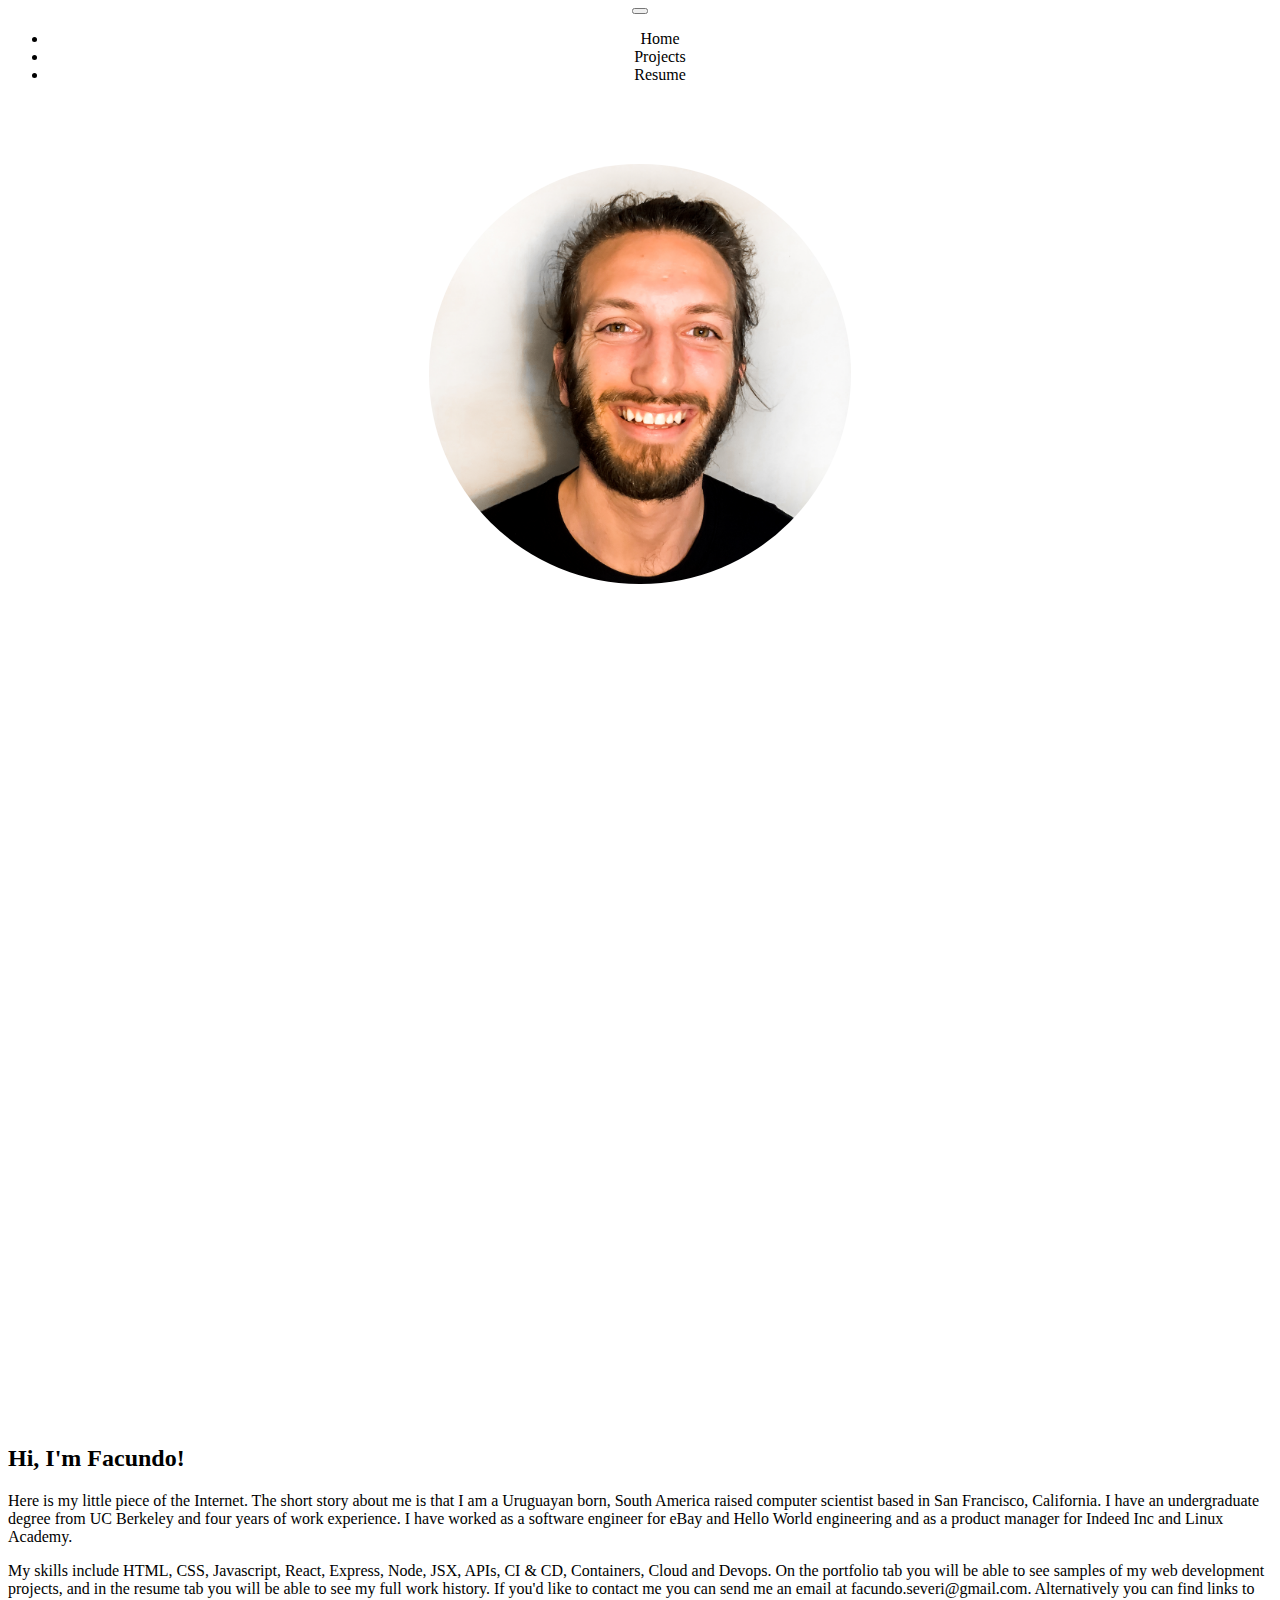
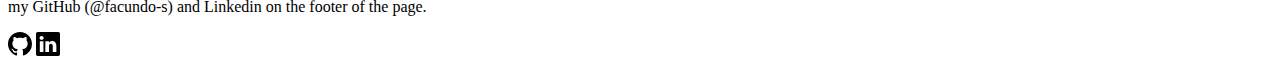
<file: index.html>
<html>
  <head>
    <!-- Bootstrap CSS -->
    <link
      href="https://cdn.jsdelivr.net/npm/bootstrap@5.0.0-beta3/dist/css/bootstrap.min.css"
      rel="stylesheet"
      integrity="sha384-eOJMYsd53ii+scO/bJGFsiCZc+5NDVN2yr8+0RDqr0Ql0h+rP48ckxlpbzKgwra6"
      crossorigin="anonymous"
    />
    <link href="styles.css" rel="stylesheet" />
    <link rel="icon" href="assets/icon.png" />
    <title>Home | Facundo Severi</title>
  </head>
  <body>
    <nav
      class="navbar fixed-top navbar-expand-lg navbar-light bg-light"
      aria-label="Tenth navbar example"
    >
      <div class="container-fluid">
        <button
          class="navbar-toggler"
          type="button"
          data-bs-toggle="collapse"
          data-bs-target="#navbarsExample08"
          aria-controls="navbarsExample08"
          aria-expanded="false"
          aria-label="Toggle navigation"
        >
          <span class="navbar-toggler-icon"></span>
        </button>

        <div
          class="collapse navbar-collapse justify-content-md-center"
          id="navbarsExample08"
        >
          <ul class="navbar-nav">
            <li class="nav-item">
              <a class="nav-link" href="#">Home</a>
            </li>
            <li class="nav-item">
              <a class="nav-link" href="projects.html">Projects</a>
            </li>
            <li class="nav-item">
              <a class="nav-link" href="resume.html">Resume</a>
            </li>
          </ul>
        </div>
      </div>
    </nav>

    <div class="container py-4">
      <h1 id="filler">filler</h1>

      <div class="row align-items-md-stretch">
        <div class="col-md-6">
          <div class="h-100 p-5 text-black border bg-light rounded-3">
            <div class="grid_container">
              <img id="myphoto" src="assets/facu_foto.png" />
              <iframe id="myvideo"
                width="100%"
                height="315"
                src="https://www.youtube.com/embed/_-TsyWgVc-I?rel=0&modestbranding=1&fs=0"
                title="YouTube video player"
                frameborder="0"
                allow="accelerometer; autoplay; clipboard-write; encrypted-media; gyroscope; picture-in-picture"
                allowfullscreen
              ></iframe>
            </div>
          </div>
        </div>
        <div class="col-md-6">
          <div class="h-100 p-5 bg-light border rounded-3">
            <h2>Hi, I'm Facundo!</h2>
            <p>
              Here is my little piece of the Internet. The short story about me
              is that I am a Uruguayan born, South America raised computer
              scientist based in San Francisco, California. I have an
              undergraduate degree from UC Berkeley and four years of work
              experience. I have worked as a software engineer for eBay and
              Hello World engineering and as a product manager for Indeed Inc
              and Linux Academy.
            </p>
            <p>
              My skills include HTML, CSS, Javascript, React, Express, Node,
              JSX, APIs, CI & CD, Containers, Cloud and Devops. On the portfolio
              tab you will be able to see samples of my web development
              projects, and in the resume tab you will be able to see my full
              work history. If you'd like to contact me you can send me an email
              at facundo.severi@gmail.com. Alternatively you can find links to
              my GitHub (@facundo-s) and Linkedin on the footer of the page.
            </p>
          </div>
        </div>
      </div>

      <footer class="pt-3 mt-4 text-muted text-center border-top">
        <a href="https://github.com/facundo-s">
          <svg
            xmlns="http://www.w3.org/2000/svg"
            width="24"
            height="24"
            fill="currentColor"
            class="bi bi-github"
            viewBox="0 0 16 16"
          >
            <path
              d="M8 0C3.58 0 0 3.58 0 8c0 3.54 2.29 6.53 5.47 7.59.4.07.55-.17.55-.38 0-.19-.01-.82-.01-1.49-2.01.37-2.53-.49-2.69-.94-.09-.23-.48-.94-.82-1.13-.28-.15-.68-.52-.01-.53.63-.01 1.08.58 1.23.82.72 1.21 1.87.87 2.33.66.07-.52.28-.87.51-1.07-1.78-.2-3.64-.89-3.64-3.95 0-.87.31-1.59.82-2.15-.08-.2-.36-1.02.08-2.12 0 0 .67-.21 2.2.82.64-.18 1.32-.27 2-.27.68 0 1.36.09 2 .27 1.53-1.04 2.2-.82 2.2-.82.44 1.1.16 1.92.08 2.12.51.56.82 1.27.82 2.15 0 3.07-1.87 3.75-3.65 3.95.29.25.54.73.54 1.48 0 1.07-.01 1.93-.01 2.2 0 .21.15.46.55.38A8.012 8.012 0 0 0 16 8c0-4.42-3.58-8-8-8z"
            />
          </svg>
        </a>
        <a href="https://www.linkedin.com/in/facundoseveri/">
          <svg
            xmlns="http://www.w3.org/2000/svg"
            width="24"
            height="24"
            fill="currentColor"
            class="bi bi-linkedin"
            viewBox="0 0 16 16"
          >
            <path
              d="M0 1.146C0 .513.526 0 1.175 0h13.65C15.474 0 16 .513 16 1.146v13.708c0 .633-.526 1.146-1.175 1.146H1.175C.526 16 0 15.487 0 14.854V1.146zm4.943 12.248V6.169H2.542v7.225h2.401zm-1.2-8.212c.837 0 1.358-.554 1.358-1.248-.015-.709-.52-1.248-1.342-1.248-.822 0-1.359.54-1.359 1.248 0 .694.521 1.248 1.327 1.248h.016zm4.908 8.212V9.359c0-.216.016-.432.08-.586.173-.431.568-.878 1.232-.878.869 0 1.216.662 1.216 1.634v3.865h2.401V9.25c0-2.22-1.184-3.252-2.764-3.252-1.274 0-1.845.7-2.165 1.193v.025h-.016a5.54 5.54 0 0 1 .016-.025V6.169h-2.4c.03.678 0 7.225 0 7.225h2.4z"
            />
          </svg>
        </a>
      </footer>
    </div>

    <!-- Bootstrap Bundle with Popper -->
    <script
      src="https://cdn.jsdelivr.net/npm/bootstrap@5.0.0-beta3/dist/js/bootstrap.bundle.min.js"
      integrity="sha384-JEW9xMcG8R+pH31jmWH6WWP0WintQrMb4s7ZOdauHnUtxwoG2vI5DkLtS3qm9Ekf"
      crossorigin="anonymous"
    ></script>
  </body>
</html>
</file>
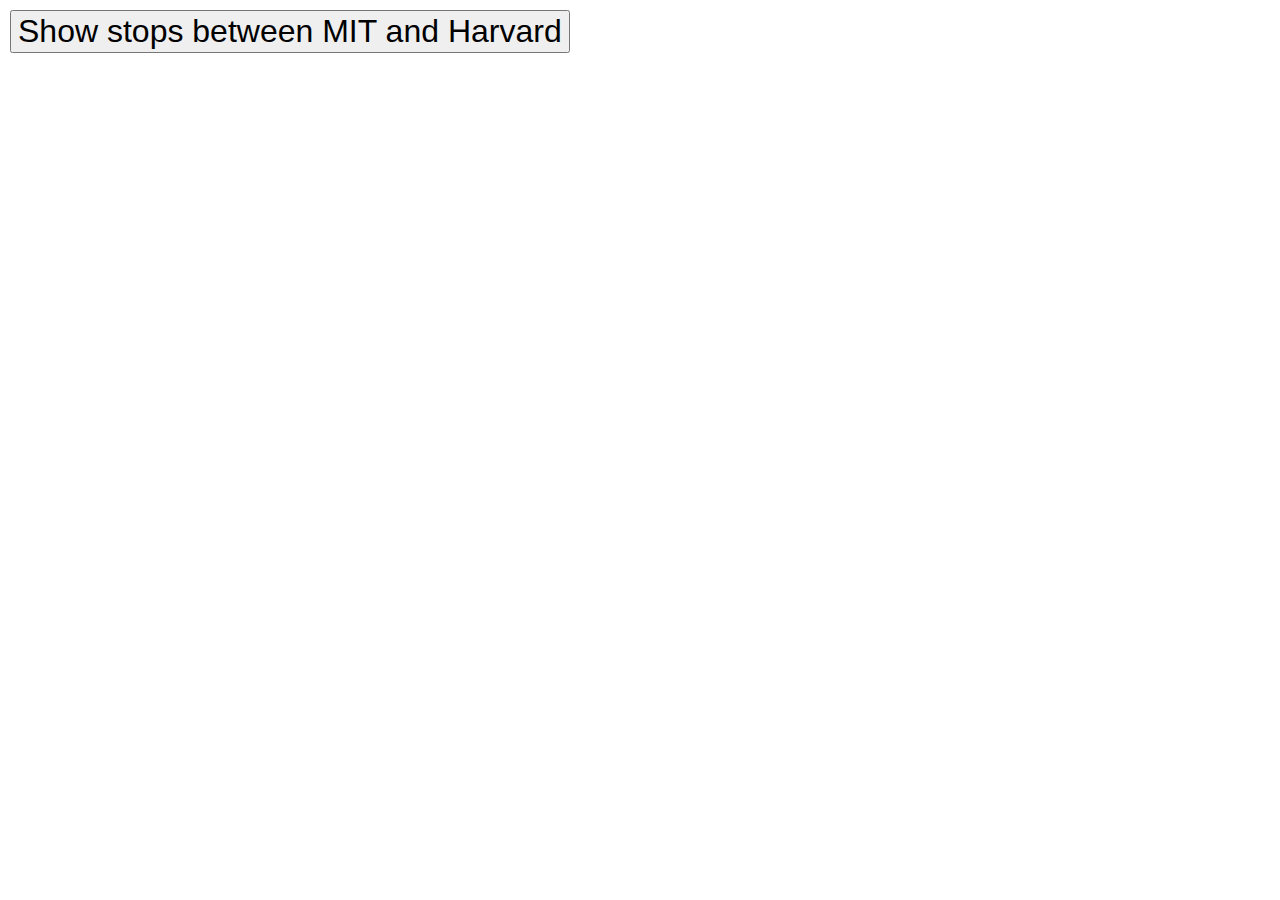
<file: busstops/index.html>
<!DOCTYPE html>
<html>

<head>
    <meta charset="utf-8" />
    <title>Map Animation</title>
    <meta name="viewport" content="initial-scale=1,maximum-scale=1,user-scalable=no" />
    <script src="https://api.mapbox.com/mapbox-gl-js/v1.11.0/mapbox-gl.js"></script>
    <link href="https://api.mapbox.com/mapbox-gl-js/v1.11.0/mapbox-gl.css" rel="stylesheet" />
    <link href="./styles.css" rel="stylesheet" />
</head>

<body>
    <div id="map"></div>
    <div class="map-overlay top">
        <button style="font-size: 2em" onclick="move()">
            Show stops between MIT and Harvard
        </button>
    </div>
    <script src="./mapanimation.js"></script>
</body>

</html>
</file>
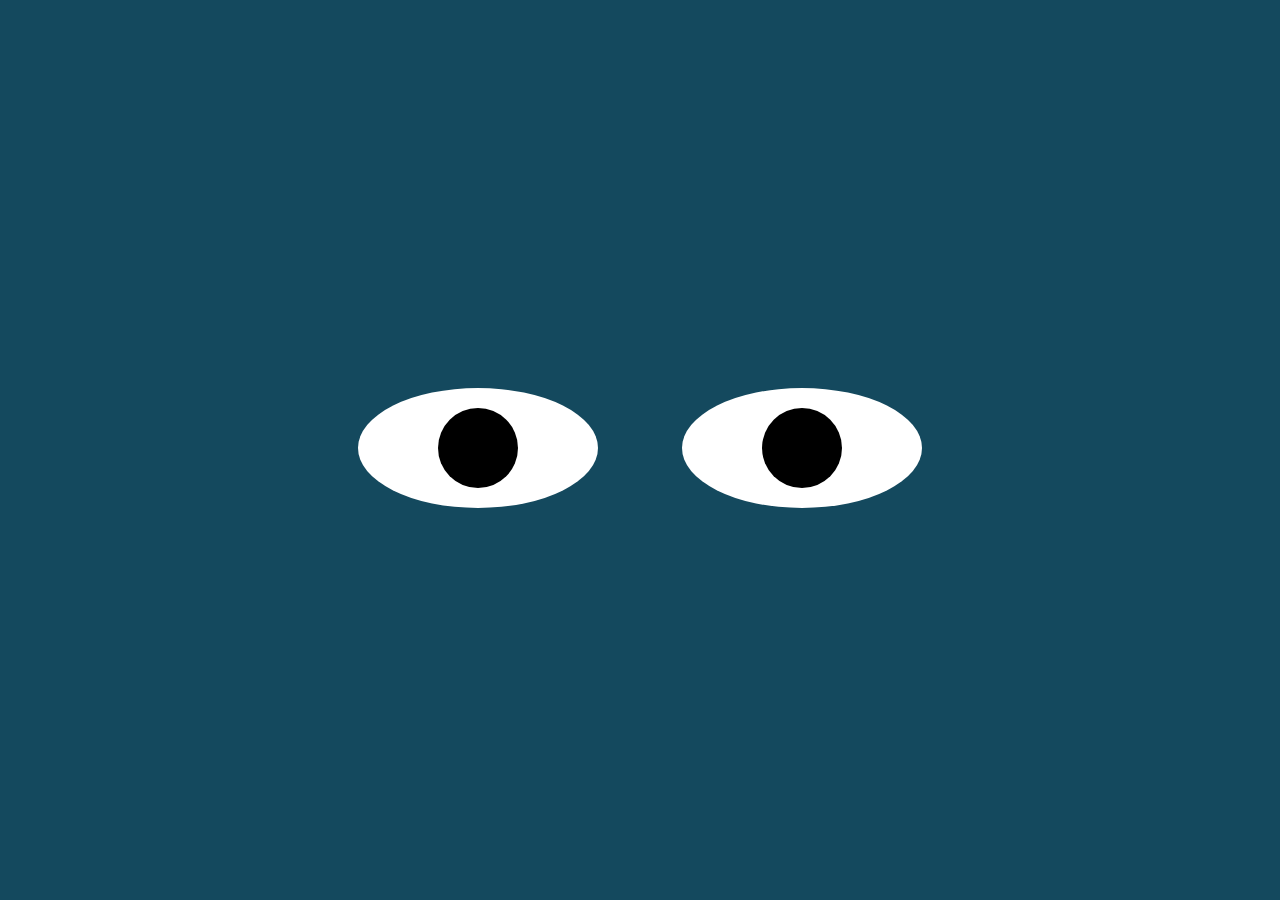
<file: eyes/index.html>
<html>

<head>
    <link rel="stylesheet" type="text/css" href="./styles.css">
</head>

<body>
    <div class="eyes">
        <div class="eye">
            <div class="ball"></div>
        </div>
        <div class="eye">
            <div class="ball"></div>
        </div>
    </div>
</body>
<script src="./eyes.js"></script>

</html>
</file>
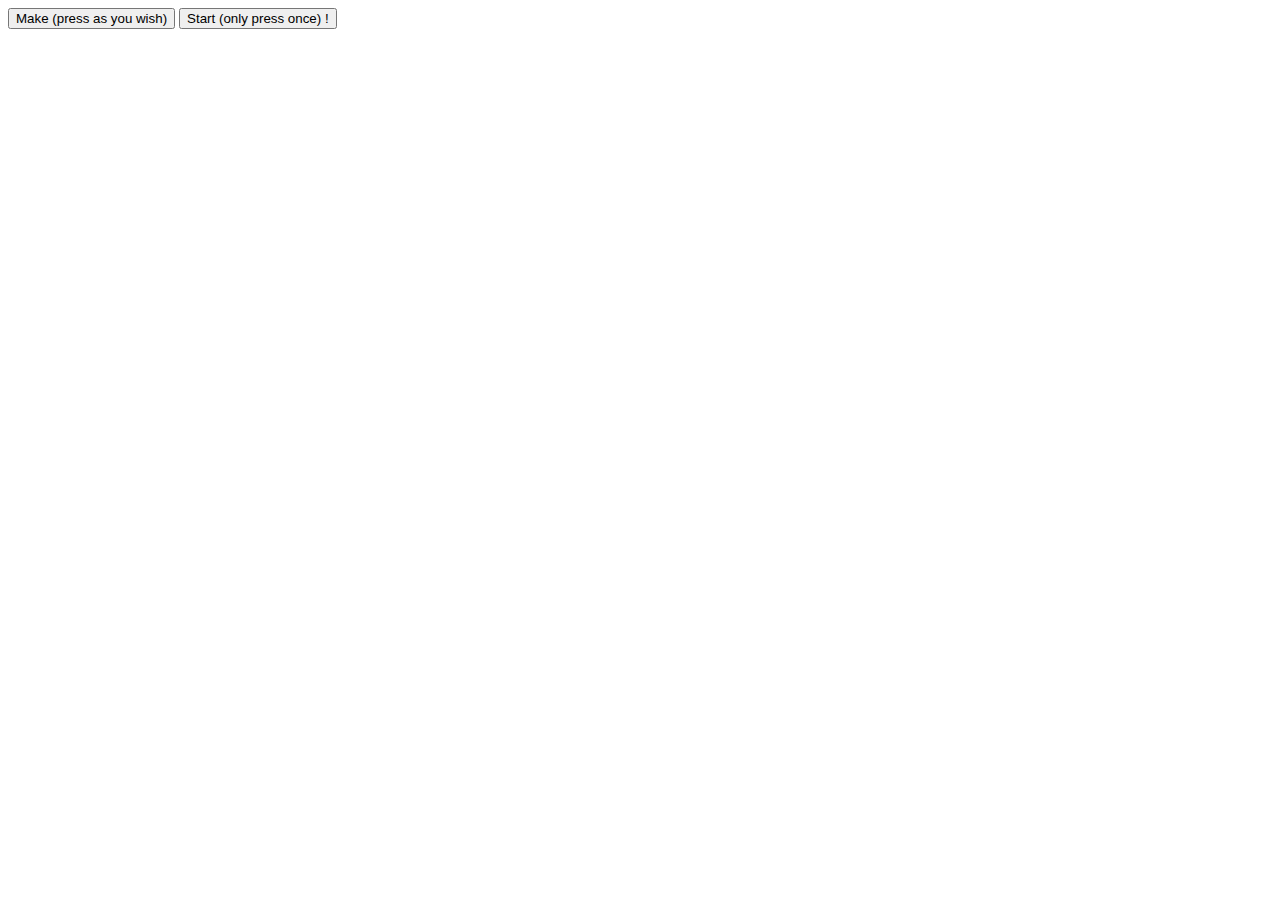
<file: pacman/index.html>
<html>

<head>
    <title>PacMan Animation</title>
    
</head>

<body>
    <button onclick="makeOne()">Make (press as you wish)</button>
    <button onclick="update()">Start (only press once) !</button>
    <div id="game"></div>
    
    <script src="./pacmen.js"></script>
</body>

</html>
</file>
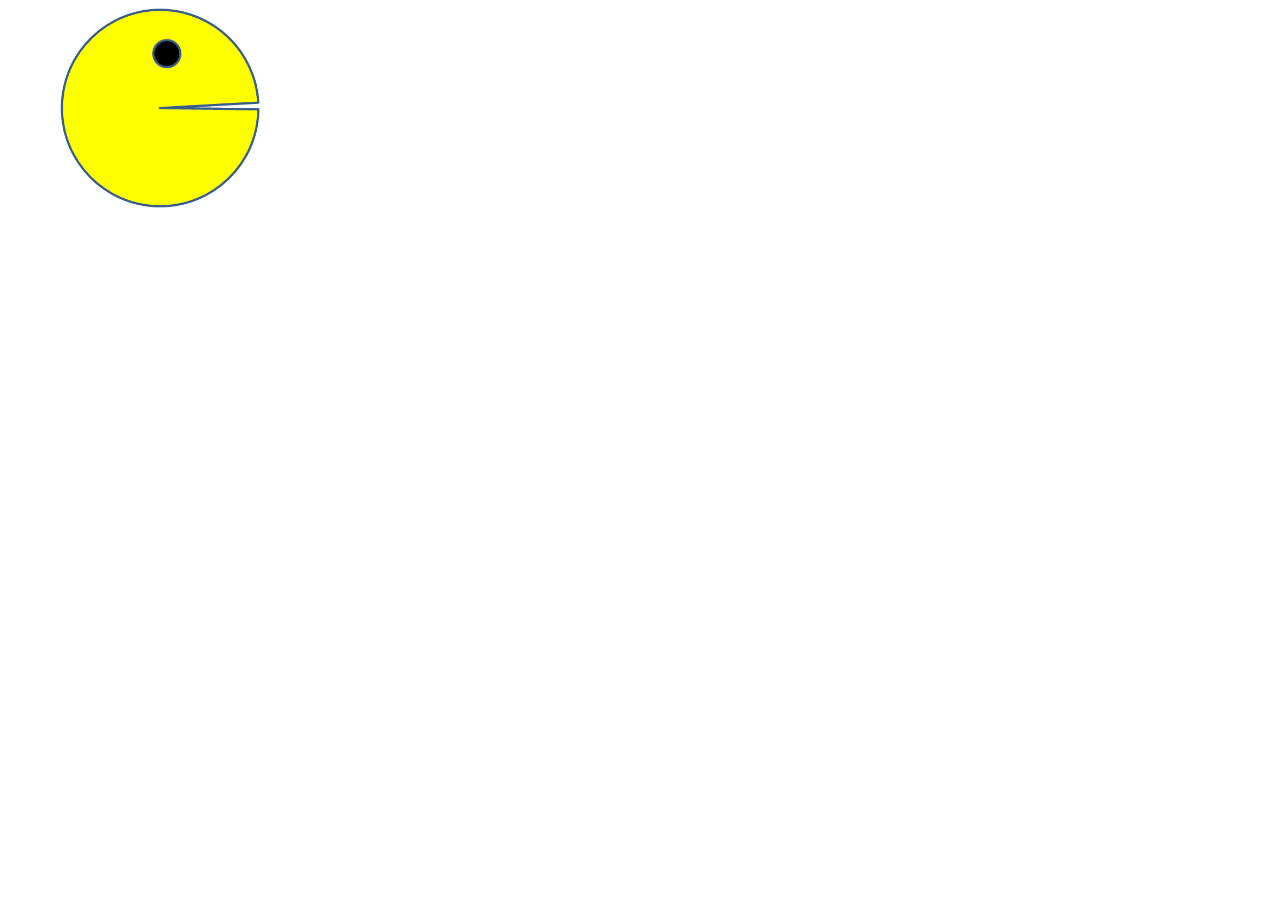
<file: pacman_single/index.html>
<html>

<head>
    <title>PacMan Animation</title>
    <script src="./pacman.js"></script>
</head>

<body>
    <img id="PacMan" src="images/PacMan1.png" width='200' onclick="Run()" style="position:absolute"> </img>
</body>

</html>
</file>
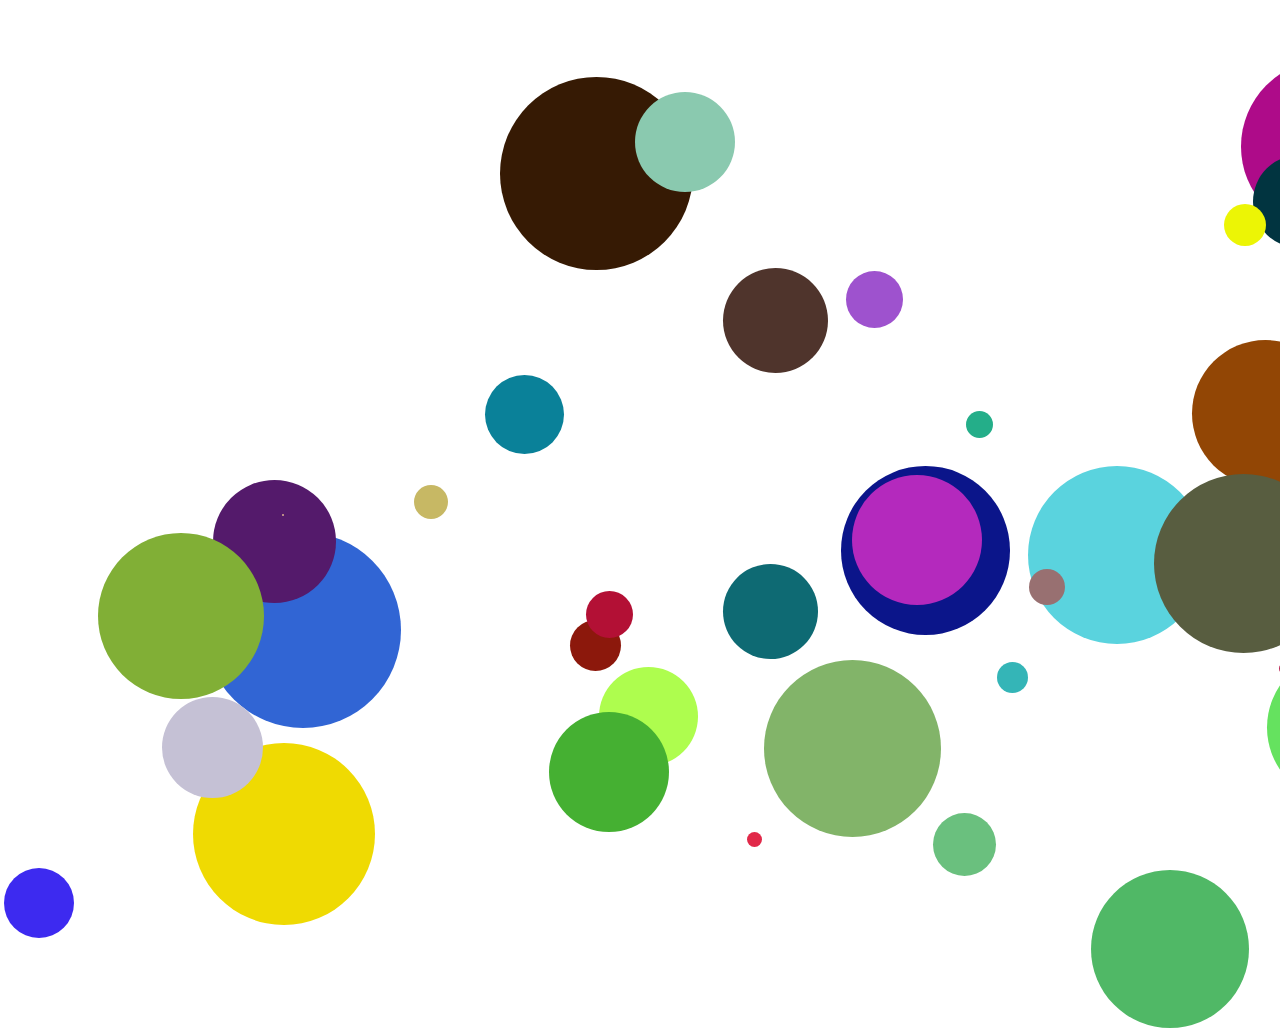
<file: bouncy_ball/random_balls/index.html>
<!DOCTYPE html>
<html lang="en">
<head>
    <meta charset="UTF-8">
    <meta http-equiv="X-UA-Compatible" content="IE=edge">
    <meta name="viewport" content="width=device-width, initial-scale=1.0">
    <title>The Blob Game</title>
</head>
<body>
    
</body>
<script src="./ball.js"></script>
<script src="./magic.js"></script>
<script src="./blob_game.js"></script>
</html>
</file>
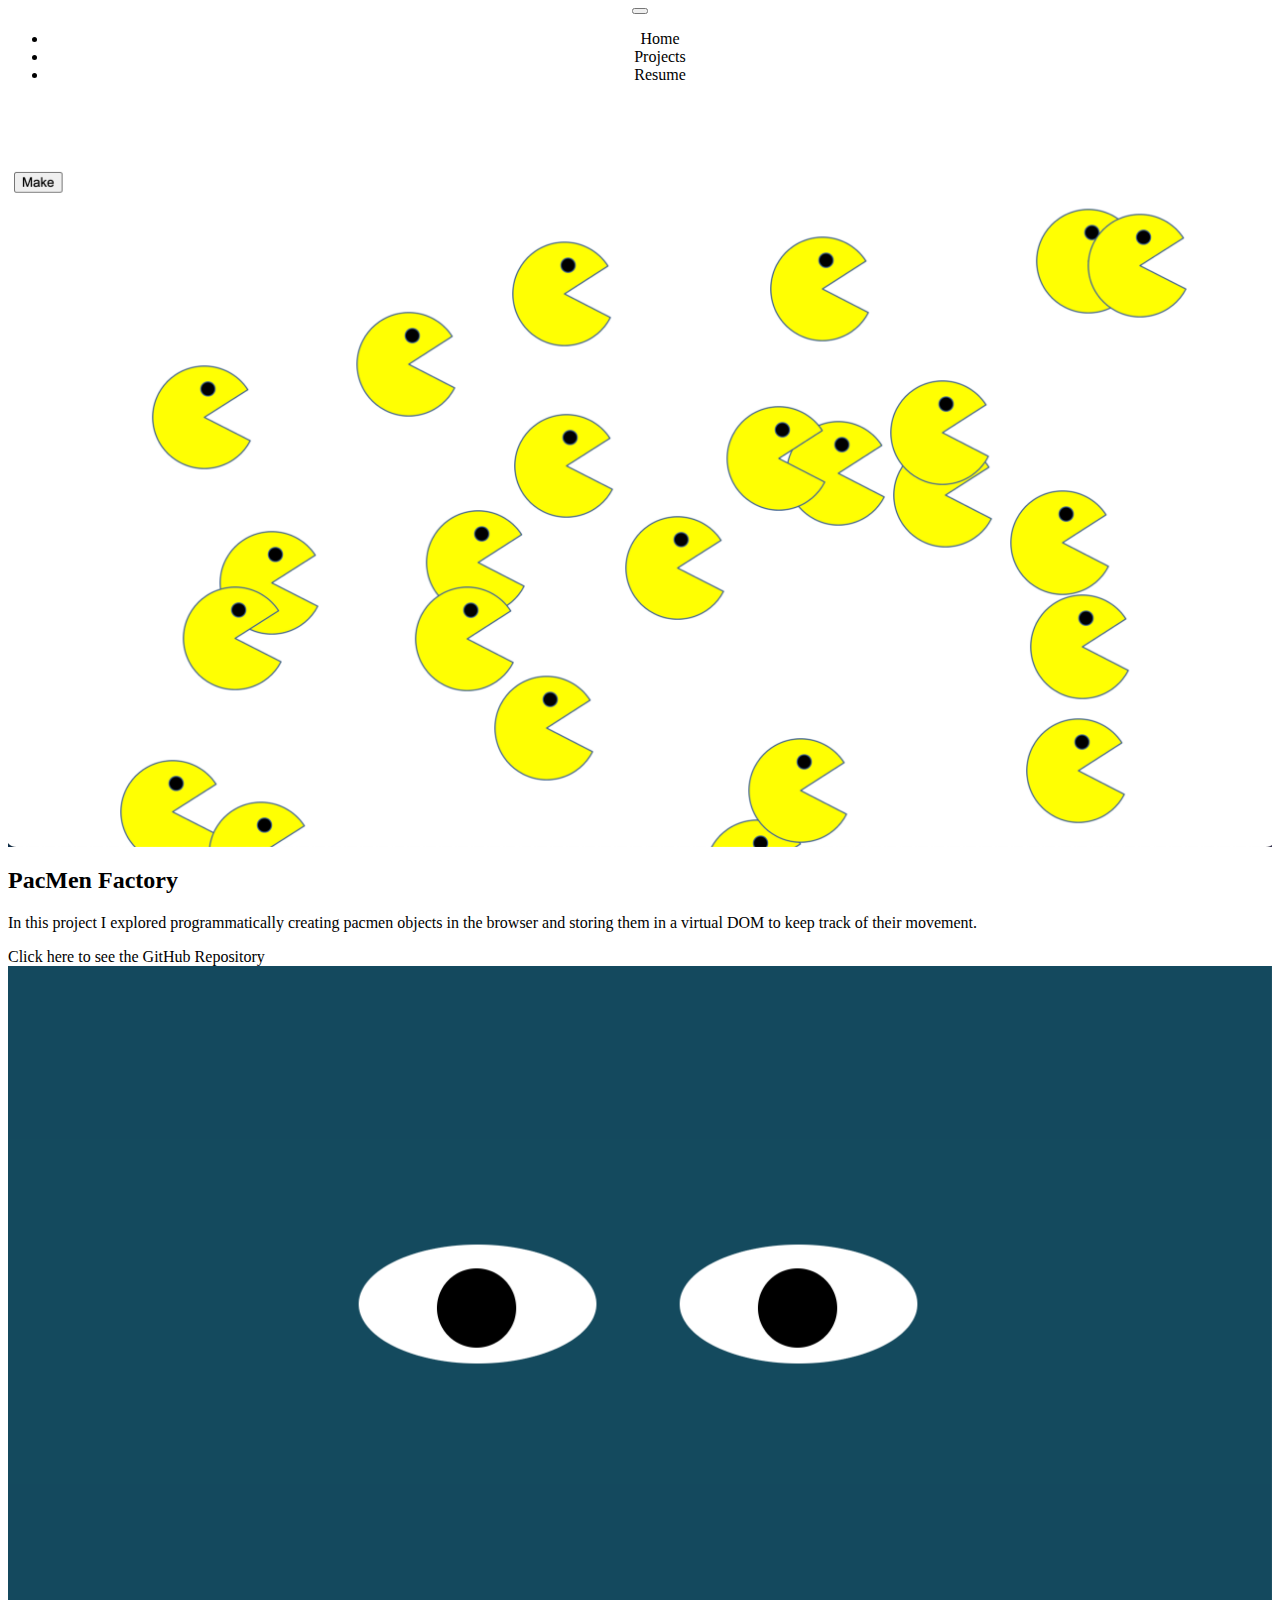
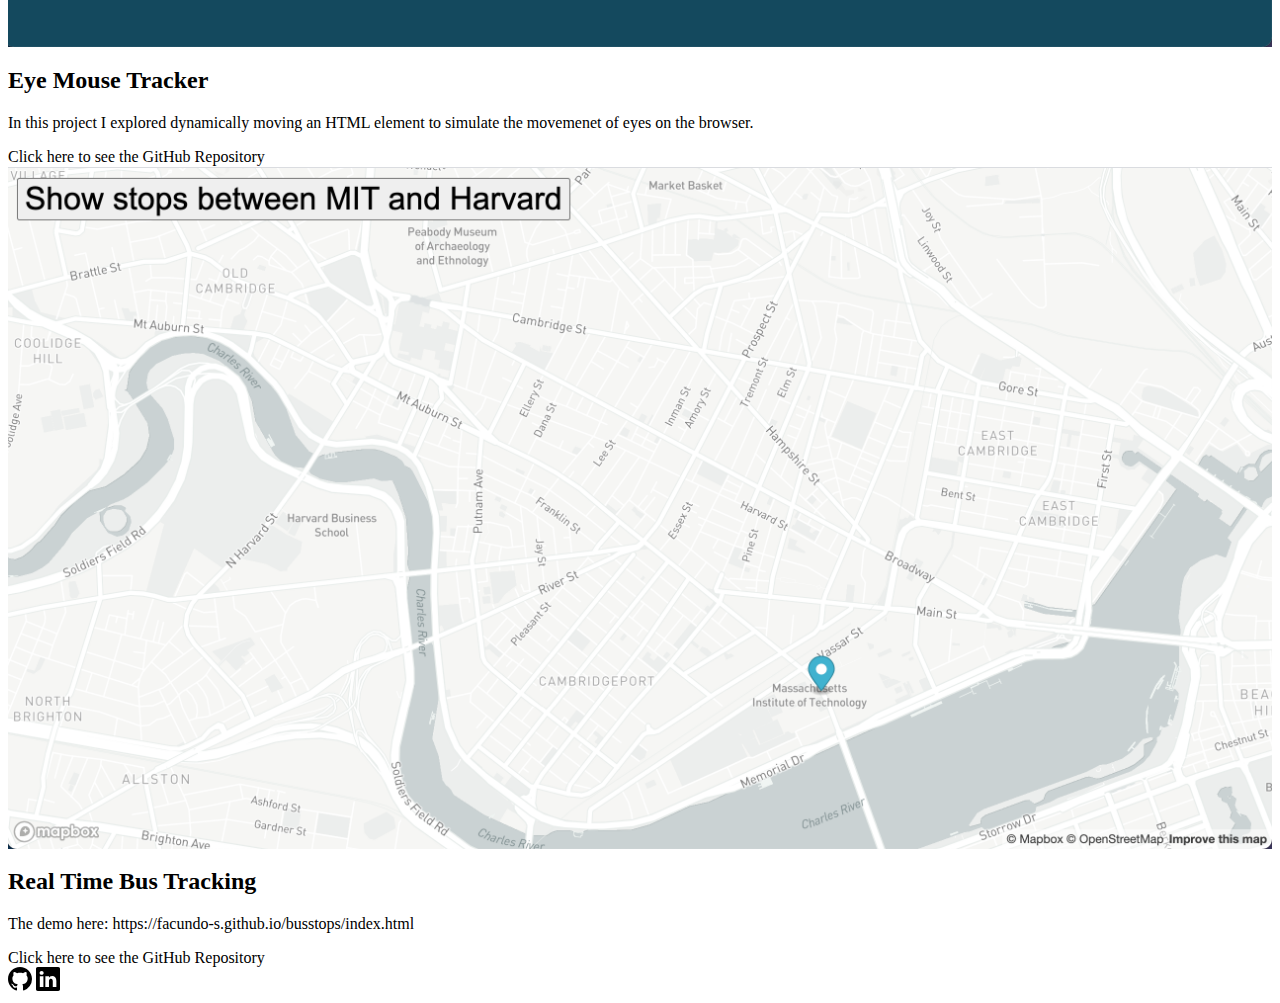
<file: projects.html>
<html>
  <head>
    <link
      href="https://cdn.jsdelivr.net/npm/bootstrap@5.0.0-beta3/dist/css/bootstrap.min.css"
      rel="stylesheet"
      integrity="sha384-eOJMYsd53ii+scO/bJGFsiCZc+5NDVN2yr8+0RDqr0Ql0h+rP48ckxlpbzKgwra6"
      crossorigin="anonymous"
    />
    <link href="styles.css" rel="stylesheet" />
    <link rel="icon" href="assets/icon.png" />
    <title>Projects | Facundo Severi</title>
  </head>
  <body>
    <nav
      class="navbar fixed-top navbar-expand-lg navbar-light bg-light"
      aria-label="Tenth navbar example"
    >
      <div class="container-fluid">
        <button
          class="navbar-toggler"
          type="button"
          data-bs-toggle="collapse"
          data-bs-target="#navbarsExample08"
          aria-controls="navbarsExample08"
          aria-expanded="false"
          aria-label="Toggle navigation"
        >
          <span class="navbar-toggler-icon"></span>
        </button>

        <div
          class="collapse navbar-collapse justify-content-md-center"
          id="navbarsExample08"
        >
          <ul class="navbar-nav">
            <li class="nav-item">
              <a class="nav-link" href="index.html">Home</a>
            </li>
            <li class="nav-item">
              <a class="nav-link" href="projects.html">Projects</a>
            </li>
            <li class="nav-item">
              <a class="nav-link" href="resume.html">Resume</a>
            </li>
          </ul>
        </div>
      </div>
    </nav>

    <h1 id="filler">filler</h1>

    <div class="container py-4">
      <div class="p-5 mb-4 bg-light rounded-3">
        <div class="row align-items-md-stretch">
          <div class="col-md-6">
            <div class="h-100 p-5 text-black bg-light rounded-3">
              <img class="project_image" src="assets/pacmen.png" />
            </div>
          </div>
          <div class="col-md-6">
            <div class="h-100 p-5 bg-light border rounded-3">
              <h2>PacMen Factory</h2>
              <p>
                In this project I explored programmatically creating pacmen
                objects in the browser and storing them in a virtual DOM to keep
                track of their movement.
              </p>
              <a
                href="https://github.com/facundo-s/facundo-s.github.io/tree/master/pacman"
                >Click here to see the GitHub Repository</a
              >
            </div>
          </div>
        </div>
      </div>
      <div class="p-5 mb-4 bg-light rounded-3">
        <div class="row align-items-md-stretch">
          <div class="col-md-6">
            <div class="h-100 p-5 text-black bg-light rounded-3">
              <img src="assets/eyes.png" class="project_image" />
            </div>
          </div>
          <div class="col-md-6">
            <div class="h-100 p-5 bg-light border rounded-3">
              <h2>Eye Mouse Tracker</h2>
              <p>
                In this project I explored dynamically moving an HTML element to
                simulate the movemenet of eyes on the browser.
              </p>
              <a
                href="https://github.com/facundo-s/facundo-s.github.io/tree/master/eyes"
                >Click here to see the GitHub Repository</a
              >
            </div>
          </div>
        </div>
      </div>

      <div class="p-5 mb-4 bg-light rounded-3">
        <div class="row align-items-md-stretch">
          <div class="col-md-6">
            <div class="h-100 p-5 text-black bg-light rounded-3">
              <img src="assets/bus.png" class="project_image" />
            </div>
          </div>
          <div class="col-md-6">
            <div class="h-100 p-5 bg-light border rounded-3">
              <h2>Real Time Bus Tracking</h2>
              <p>
                The demo here: https://facundo-s.github.io/busstops/index.html
              </p>
              <a
                href="https://github.com/facundo-s/facundo-s.github.io/tree/master/busstops"
                >Click here to see the GitHub Repository</a
              >
            </div>
          </div>
        </div>
      </div>
    </div>

    <footer class="pt-3 mt-4 text-muted text-center border-top">
      <a href="https://github.com/facundo-s">
        <svg
          xmlns="http://www.w3.org/2000/svg"
          width="24"
          height="24"
          fill="currentColor"
          class="bi bi-github"
          viewBox="0 0 16 16"
        >
          <path
            d="M8 0C3.58 0 0 3.58 0 8c0 3.54 2.29 6.53 5.47 7.59.4.07.55-.17.55-.38 0-.19-.01-.82-.01-1.49-2.01.37-2.53-.49-2.69-.94-.09-.23-.48-.94-.82-1.13-.28-.15-.68-.52-.01-.53.63-.01 1.08.58 1.23.82.72 1.21 1.87.87 2.33.66.07-.52.28-.87.51-1.07-1.78-.2-3.64-.89-3.64-3.95 0-.87.31-1.59.82-2.15-.08-.2-.36-1.02.08-2.12 0 0 .67-.21 2.2.82.64-.18 1.32-.27 2-.27.68 0 1.36.09 2 .27 1.53-1.04 2.2-.82 2.2-.82.44 1.1.16 1.92.08 2.12.51.56.82 1.27.82 2.15 0 3.07-1.87 3.75-3.65 3.95.29.25.54.73.54 1.48 0 1.07-.01 1.93-.01 2.2 0 .21.15.46.55.38A8.012 8.012 0 0 0 16 8c0-4.42-3.58-8-8-8z"
          />
        </svg>
      </a>
      <a href="https://www.linkedin.com/in/facundoseveri/">
        <svg
          xmlns="http://www.w3.org/2000/svg"
          width="24"
          height="24"
          fill="currentColor"
          class="bi bi-linkedin"
          viewBox="0 0 16 16"
        >
          <path
            d="M0 1.146C0 .513.526 0 1.175 0h13.65C15.474 0 16 .513 16 1.146v13.708c0 .633-.526 1.146-1.175 1.146H1.175C.526 16 0 15.487 0 14.854V1.146zm4.943 12.248V6.169H2.542v7.225h2.401zm-1.2-8.212c.837 0 1.358-.554 1.358-1.248-.015-.709-.52-1.248-1.342-1.248-.822 0-1.359.54-1.359 1.248 0 .694.521 1.248 1.327 1.248h.016zm4.908 8.212V9.359c0-.216.016-.432.08-.586.173-.431.568-.878 1.232-.878.869 0 1.216.662 1.216 1.634v3.865h2.401V9.25c0-2.22-1.184-3.252-2.764-3.252-1.274 0-1.845.7-2.165 1.193v.025h-.016a5.54 5.54 0 0 1 .016-.025V6.169h-2.4c.03.678 0 7.225 0 7.225h2.4z"
          />
        </svg>
      </a>
    </footer>
  </body>
</html>
</file>
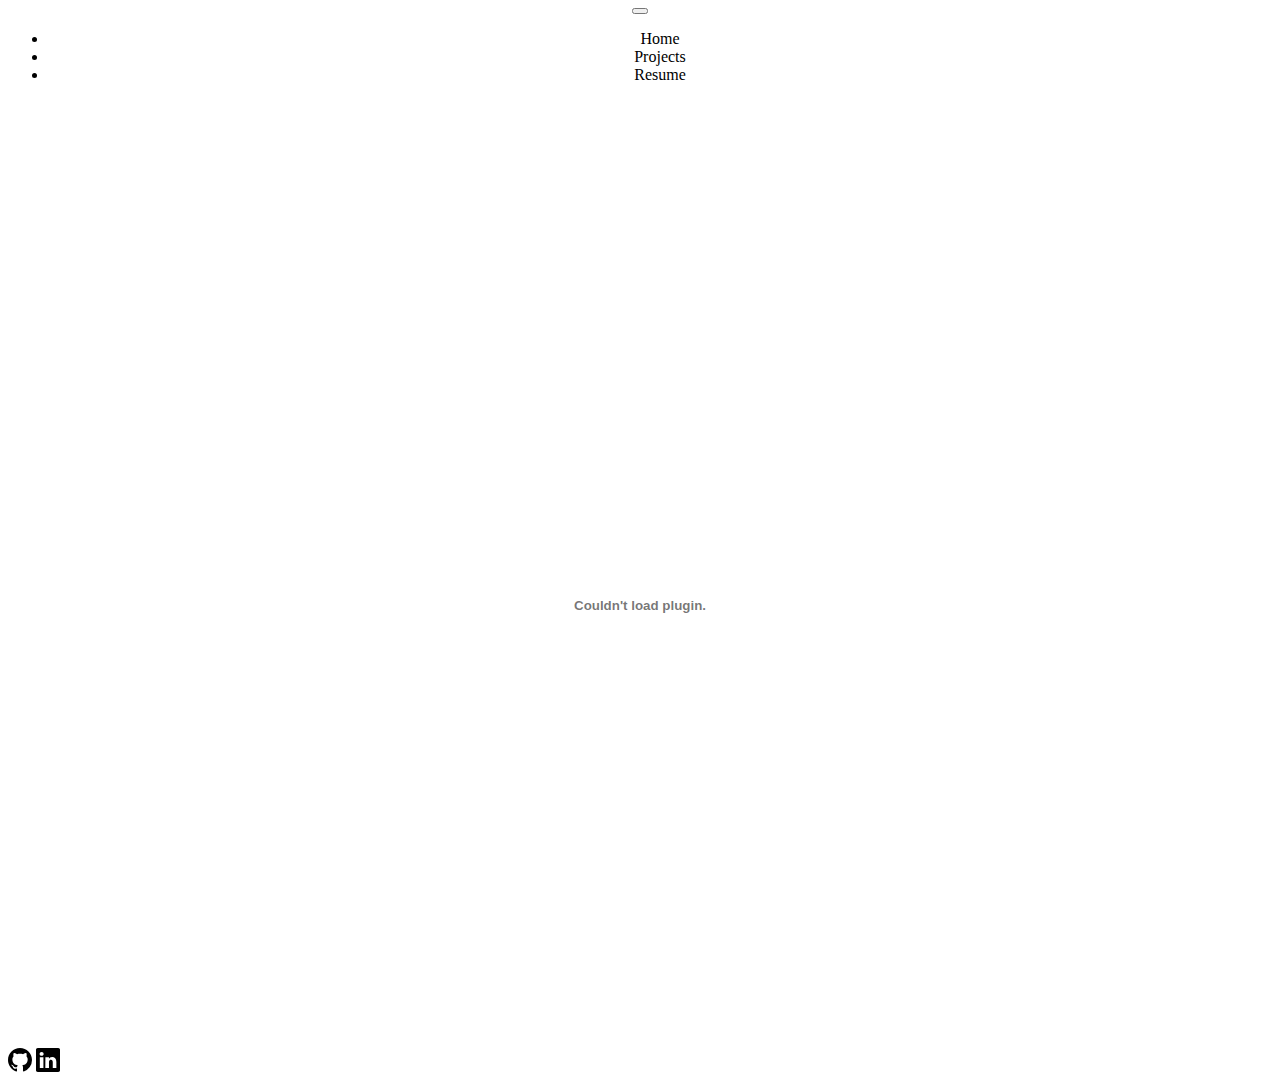
<file: resume.html>
<html>
  <head>
    <link
      href="https://cdn.jsdelivr.net/npm/bootstrap@5.0.0-beta3/dist/css/bootstrap.min.css"
      rel="stylesheet"
      integrity="sha384-eOJMYsd53ii+scO/bJGFsiCZc+5NDVN2yr8+0RDqr0Ql0h+rP48ckxlpbzKgwra6"
      crossorigin="anonymous"
    />
    <link href="styles.css" rel="stylesheet" />
    <link rel="icon" href="assets/icon.png" />
    <title>Resume | Facundo Severi</title>
  </head>
  <body>
    <nav
      class="navbar fixed-top navbar-expand-lg navbar-light bg-light"
      aria-label="Tenth navbar example"
    >
      <div class="container-fluid">
        <button
          class="navbar-toggler"
          type="button"
          data-bs-toggle="collapse"
          data-bs-target="#navbarsExample08"
          aria-controls="navbarsExample08"
          aria-expanded="false"
          aria-label="Toggle navigation"
        >
          <span class="navbar-toggler-icon"></span>
        </button>

        <div
          class="collapse navbar-collapse justify-content-md-center"
          id="navbarsExample08"
        >
          <ul class="navbar-nav">
            <li class="nav-item">
              <a class="nav-link" href="index.html">Home</a>
            </li>
            <li class="nav-item">
              <a class="nav-link" href="projects.html">Projects</a>
            </li>
            <li class="nav-item">
              <a class="nav-link" href="resume.html">Resume</a>
            </li>
          </ul>
        </div>
      </div>
    </nav>
    <h1 id="filler">filler</h1>
    <embed
      src="fsresume.pdf#toolbar=0&navpanes=0&scrollbar=0"
      width="100%"
      height="100%"
    />

    <footer class="pt-3 mt-4 text-muted text-center border-top">
      <a href="https://github.com/facundo-s">
        <svg
          xmlns="http://www.w3.org/2000/svg"
          width="24"
          height="24"
          fill="currentColor"
          class="bi bi-github"
          viewBox="0 0 16 16"
        >
          <path
            d="M8 0C3.58 0 0 3.58 0 8c0 3.54 2.29 6.53 5.47 7.59.4.07.55-.17.55-.38 0-.19-.01-.82-.01-1.49-2.01.37-2.53-.49-2.69-.94-.09-.23-.48-.94-.82-1.13-.28-.15-.68-.52-.01-.53.63-.01 1.08.58 1.23.82.72 1.21 1.87.87 2.33.66.07-.52.28-.87.51-1.07-1.78-.2-3.64-.89-3.64-3.95 0-.87.31-1.59.82-2.15-.08-.2-.36-1.02.08-2.12 0 0 .67-.21 2.2.82.64-.18 1.32-.27 2-.27.68 0 1.36.09 2 .27 1.53-1.04 2.2-.82 2.2-.82.44 1.1.16 1.92.08 2.12.51.56.82 1.27.82 2.15 0 3.07-1.87 3.75-3.65 3.95.29.25.54.73.54 1.48 0 1.07-.01 1.93-.01 2.2 0 .21.15.46.55.38A8.012 8.012 0 0 0 16 8c0-4.42-3.58-8-8-8z"
          />
        </svg>
      </a>
      <a href="https://www.linkedin.com/in/facundoseveri/">
        <svg
          xmlns="http://www.w3.org/2000/svg"
          width="24"
          height="24"
          fill="currentColor"
          class="bi bi-linkedin"
          viewBox="0 0 16 16"
        >
          <path
            d="M0 1.146C0 .513.526 0 1.175 0h13.65C15.474 0 16 .513 16 1.146v13.708c0 .633-.526 1.146-1.175 1.146H1.175C.526 16 0 15.487 0 14.854V1.146zm4.943 12.248V6.169H2.542v7.225h2.401zm-1.2-8.212c.837 0 1.358-.554 1.358-1.248-.015-.709-.52-1.248-1.342-1.248-.822 0-1.359.54-1.359 1.248 0 .694.521 1.248 1.327 1.248h.016zm4.908 8.212V9.359c0-.216.016-.432.08-.586.173-.431.568-.878 1.232-.878.869 0 1.216.662 1.216 1.634v3.865h2.401V9.25c0-2.22-1.184-3.252-2.764-3.252-1.274 0-1.845.7-2.165 1.193v.025h-.016a5.54 5.54 0 0 1 .016-.025V6.169h-2.4c.03.678 0 7.225 0 7.225h2.4z"
          />
        </svg>
      </a>
    </footer>
  </body>
</html>
</file>
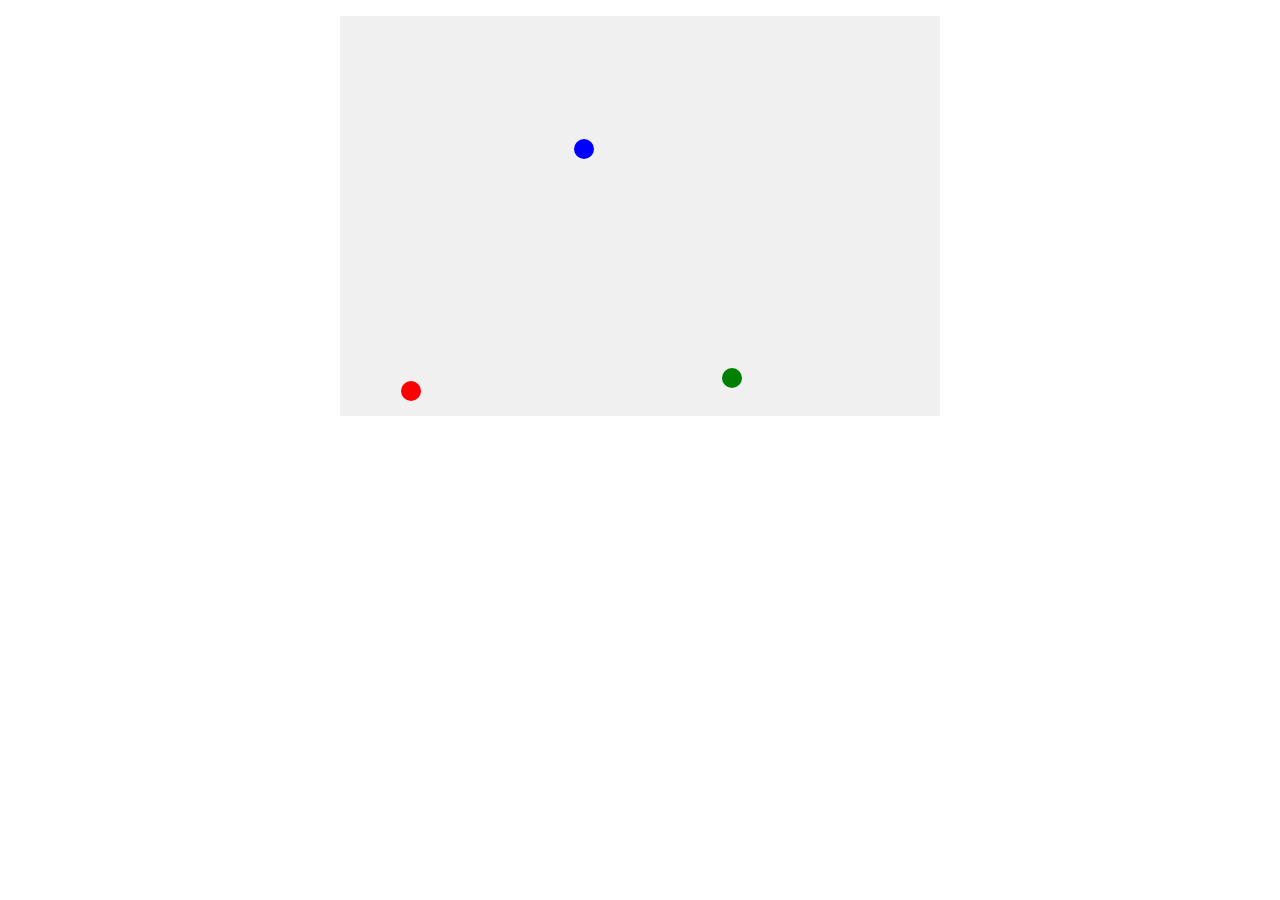
<file: bouncy_ball/bouncy_ball.html>
<!DOCTYPE html>
<html>

<head>
  <title>Programmatical Bouncing Balls</title>
  <link rel="stylesheet" href="./styles.css" />
</head>

<body>
  <div id="area"></div>
</body>
<script src="./walk.js"></script>

</html>
</file>
<file: styles.css>
.container-fluid{
    text-align: center;
}
a{
    color:inherit;
    text-decoration: inherit;
}

#filler{
    color: white; 
    background-color: white;
}
.project_image{
    width:100%;
}
.grid_container{
    display: grid;
    grid-template-columns: 1fr 1fr 1fr;
    grid-template-rows: 1fr 2fr;
}

#myphoto{
    width: 100%;
    border-radius: 50%;
    grid-column-start: 2;
    grid-column-end: 3;
    grid-row-start: 1;
    grid-row-end: 2;
}
#myvideo{
    grid-column-start: 1;
    grid-column-end: 4;
    grid-row-start: 2;
    grid-row-end:3;
    border-radius: 3%;
}
</file>
<file: busstops/styles.css>
body {
  margin: 0;
  padding: 0;
}
#map {
  position: absolute;
  top: 0;
  bottom: 0;
  width: 100%;
}

.map-overlay {
  position: absolute;
  left: 0;
  padding: 10px;
}
</file>
<file: eyes/styles.css>
body {
  margin: 0;
  padding: 0;
  background: #14495e;
}

.eyes {
  position: absolute;
  top: 50%;
  transform: translateY(-50%);
  width: 100%;
  text-align: center;
}
.eye {
  width: 240px;
  height: 120px;
  background: #fff;
  display: inline-block;
  margin: 40px;
  border-radius: 50%;
  position: relative;
  overflow: hidden;
}
.ball {
  width: 80px;
  height: 80px;
  background: #000;
  position: absolute;
  top: 50%;
  left: 50%;
  transform: translate(-50%, -50%);
  border-radius: 50%;
}
</file>
<file: bouncy_ball/styles.css>
#area {
    position: relative;
    background-color: #f0f0f0;
    margin: 1em auto;
  }
  .ball {
    background-color: black;
    position: absolute;
    display: inline-block;
    border-radius: 50%;
  }
</file>
